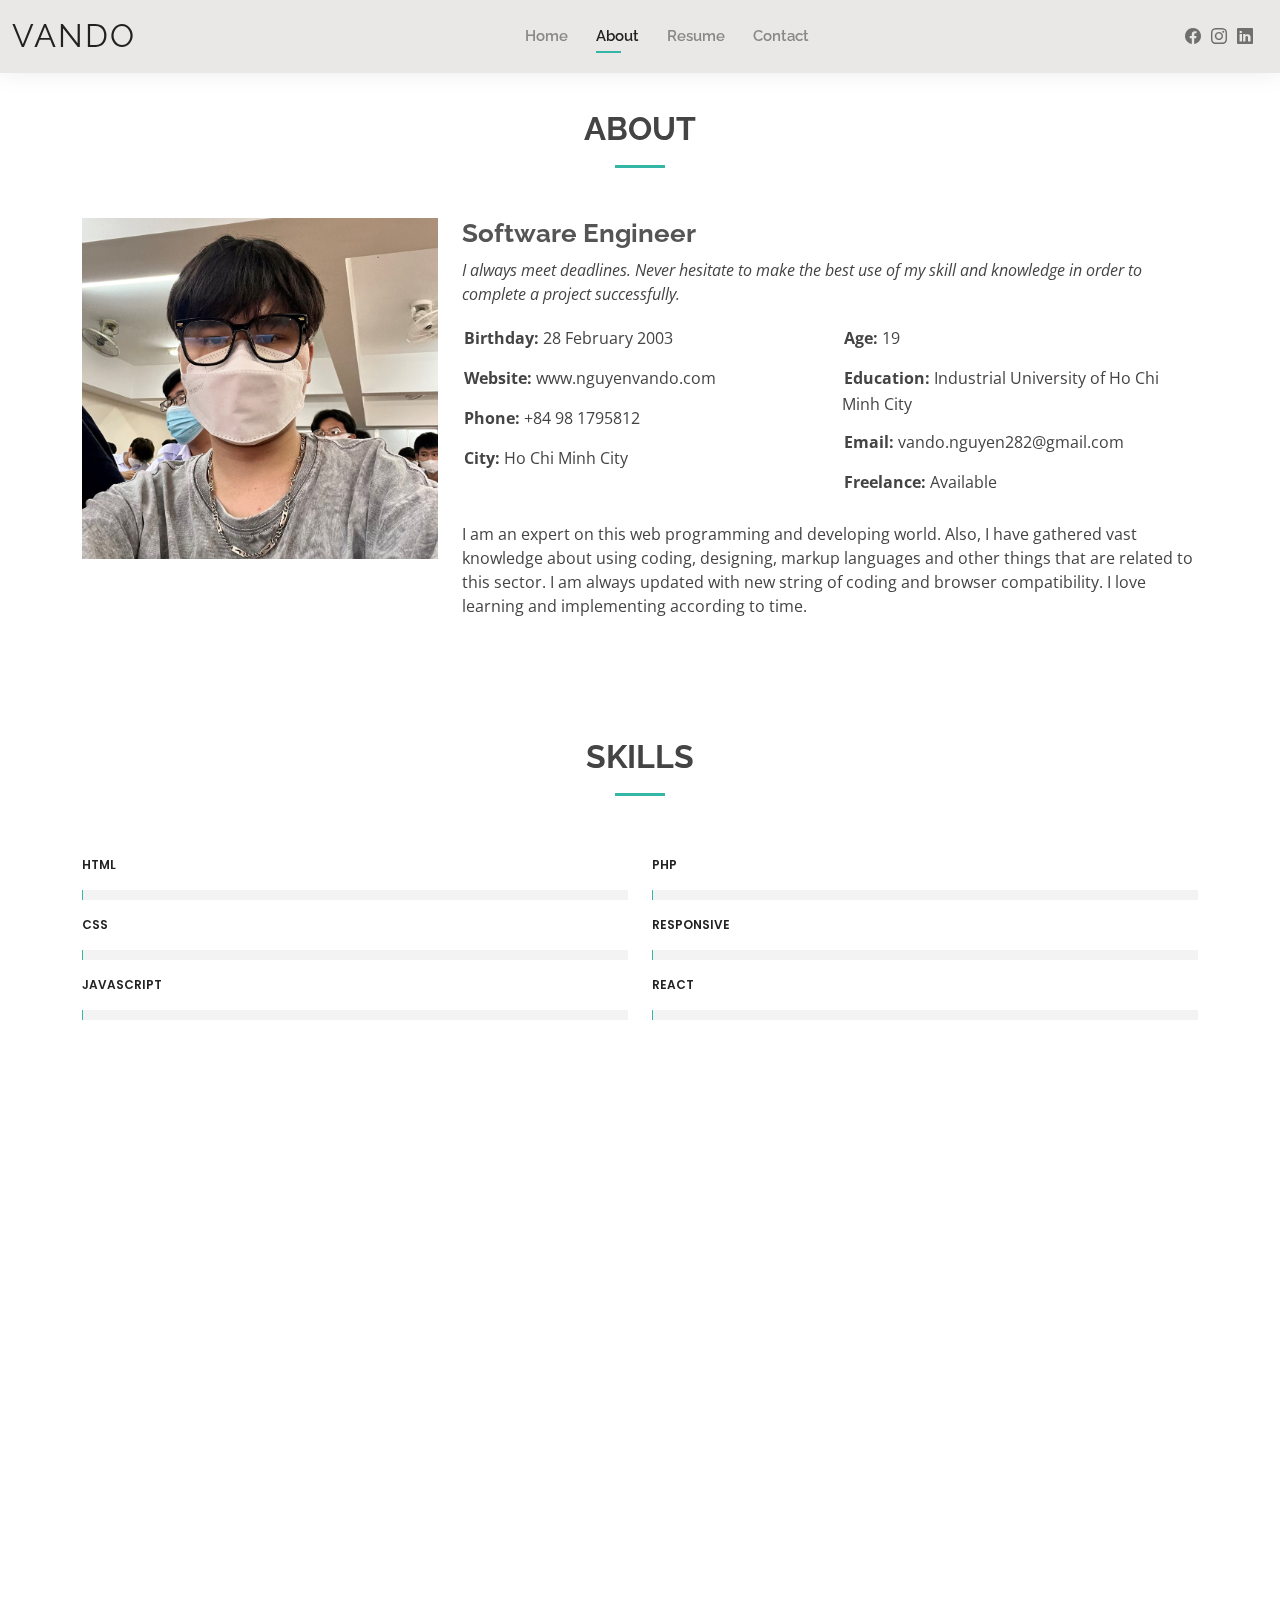
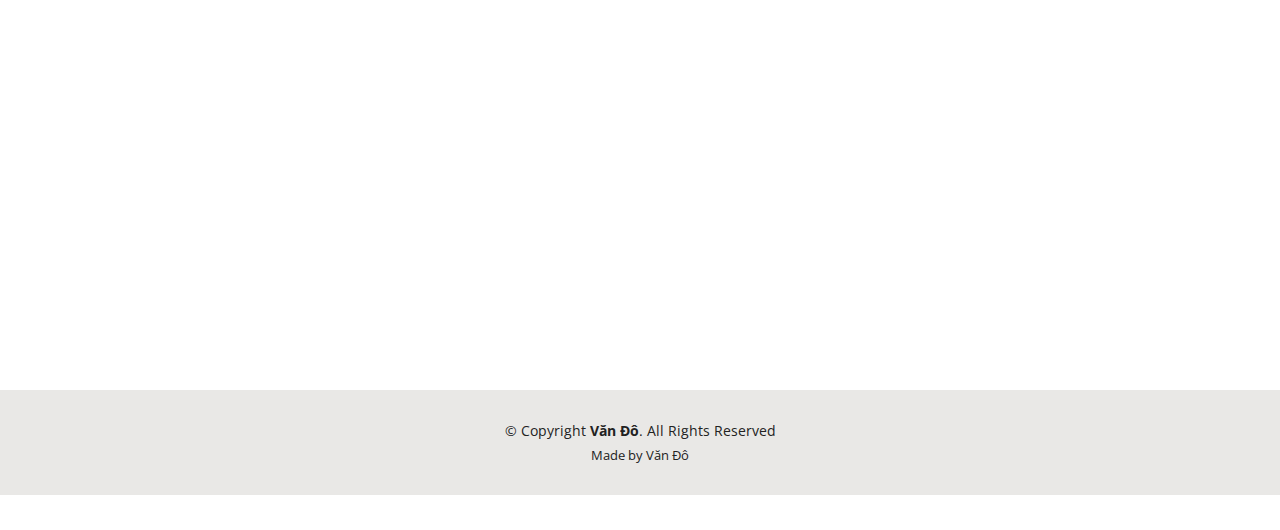
<file: about.html>
<!DOCTYPE html>
<html lang="en">

<head>
  <meta charset="utf-8">
  <meta content="width=device-width, initial-scale=1.0" name="viewport">

  <title>About Me - Văn Đô</title>
  <meta content="" name="description">
  <meta content="" name="keywords">

  <!-- Favicons -->
  <link href="assets/img/favicon.png" rel="icon">
  <link href="assets/img/apple-touch-icon.png" rel="apple-touch-icon">

  <!-- Google Fonts -->
  <link href="https://fonts.googleapis.com/css?family=Open+Sans:300,300i,400,400i,600,600i,700,700i|Raleway:300,300i,400,400i,500,500i,600,600i,700,700i|Poppins:300,300i,400,400i,500,500i,600,600i,700,700i" rel="stylesheet">

  <!-- Vendor CSS Files -->
  <link href="assets/vendor/aos/aos.css" rel="stylesheet">
  <link href="assets/vendor/bootstrap/css/bootstrap.min.css" rel="stylesheet">
  <link href="assets/vendor/bootstrap-icons/bootstrap-icons.css" rel="stylesheet">
  <link href="assets/vendor/boxicons/css/boxicons.min.css" rel="stylesheet">
  <link href="assets/vendor/glightbox/css/glightbox.min.css" rel="stylesheet">
  <link href="assets/vendor/swiper/swiper-bundle.min.css" rel="stylesheet">

  <!-- Template Main CSS File -->
  <link href="assets/css/style.css" rel="stylesheet">
  <link rel="stylesheet" href="https://cdnjs.cloudflare.com/ajax/libs/font-awesome/6.1.1/css/all.min.css" integrity="sha512-KfkfwYDsLkIlwQp6LFnl8zNdLGxu9YAA1QvwINks4PhcElQSvqcyVLLD9aMhXd13uQjoXtEKNosOWaZqXgel0g==" crossorigin="anonymous" referrerpolicy="no-referrer" />

</head>

<body>

  <!-- ======= Header ======= -->
  <header id="header" class="fixed-top">
    <div class="container-fluid d-flex justify-content-between align-items-center">

      <h1 class="logo me-auto me-lg-0"><a href="index.html">VANDO</a></h1>

      <nav id="navbar" class="navbar order-last order-lg-0">
        <ul>
          <li><a href="index.html">Home</a></li>
          <li><a class="active" href="about.html">About</a></li>
          <li><a href="resume.html">Resume</a></li>
          <li><a href="contact.html">Contact</a></li>
        </ul>
        <i class="bi bi-list mobile-nav-toggle"></i>
      </nav><!-- .navbar -->

      <div class="header-social-links">
        <a target="_blank" href="https://github.com/nguyenvando282" class="github"><i class="fa-brands fa-github"></i></a>
        <a target="_blank" href="https://www.facebook.com/VanDo.Nguyen282/" class="facebook"><i class="bi bi-facebook"></i></a>
        <a target="_blank" href="https://www.instagram.com/dopaaa_2802/" class="instagram"><i class="bi bi-instagram"></i></a>
        <a target="_blank" href="https://www.linkedin.com/in/do-nguyen-van-591567229/" class="linkedin"><i class="bi bi-linkedin"></i></i></a>
      </div>
      
    </div>

  </header><!-- End Header -->

  <main id="main">

    <!-- ======= About Section ======= -->
    <section id="about" class="about">
      <div class="container" data-aos="fade-up">

        <div class="section-title">
          <h2>About</h2>
        </div>

        <div class="row">
          <div class="col-lg-4">
            <img src="assets/img/about.jpg" class="img-fluid" alt="">
          </div>
          <div class="col-lg-8 pt-4 pt-lg-0 content">
            <h3>Software Engineer</h3>
            <p class="fst-italic">
              I always meet deadlines. Never hesitate to make the best use of my skill and knowledge in order to complete a project successfully.
            </p>
            <div class="row">
              <div class="col-lg-6">
                <ul>
                  <li><i class="bi bi-rounded-right"></i> <strong>Birthday:</strong> 28 February 2003</li>
                  <li><i class="bi bi-rounded-right"></i> <strong>Website:</strong> www.nguyenvando.com</li>
                  <li><i class="bi bi-rounded-right"></i> <strong>Phone:</strong> +84 98 1795812</li>
                  <li><i class="bi bi-rounded-right"></i> <strong>City:</strong> Ho Chi Minh City</li>
                </ul>
              </div>
              <div class="col-lg-6">
                <ul>
                  <li><i class="bi bi-rounded-right"></i> <strong>Age:</strong> 19</li>
                  <li><i class="bi bi-rounded-right"></i> <strong>Education:</strong> Industrial University of Ho Chi Minh City</li>
                  <li><i class="bi bi-rounded-right"></i> <strong>Email:</strong> vando.nguyen282@gmail.com</li>
                  <li><i class="bi bi-rounded-right"></i> <strong>Freelance:</strong> Available</li>
                </ul>
              </div>
            </div>
            <p>
              I am an expert on this web programming and developing world. Also, I have gathered vast knowledge about using coding, designing, markup languages and other things that are related to this sector. I am always updated with new string of coding and browser compatibility. I love learning and implementing according to time.
            </p>
          </div>
        </div>

      </div>
    </section><!-- End About Section -->

    <!-- ======= Skills Section ======= -->
    <section id="skills" class="skills">
      <div class="container" data-aos="fade-up">

        <div class="section-title">
          <h2>Skills</h2>
        </div>

        <div class="row skills-content">

          <div class="col-lg-6">

            <div class="progress">
              <span class="skill">HTML</span>
              <div class="progress-bar-wrap">
                <div class="progress-bar" role="progressbar" aria-valuenow="80" aria-valuemin="0" aria-valuemax="100"></div>
              </div>
            </div>

            <div class="progress">
              <span class="skill">CSS </span>
              <div class="progress-bar-wrap">
                <div class="progress-bar" role="progressbar" aria-valuenow="80" aria-valuemin="0" aria-valuemax="100"></div>
              </div>
            </div>

            <div class="progress">
              <span class="skill">JavaScript </span>
              <div class="progress-bar-wrap">
                <div class="progress-bar" role="progressbar" aria-valuenow="90" aria-valuemin="0" aria-valuemax="100"></div>
              </div>
            </div>

          </div>

          <div class="col-lg-6">

            <div class="progress">
              <span class="skill">PHP </span>
              <div class="progress-bar-wrap">
                <div class="progress-bar" role="progressbar" aria-valuenow="80" aria-valuemin="0" aria-valuemax="100"></div>
              </div>
            </div>

            <div class="progress">
              <span class="skill">Responsive </span>
              <div class="progress-bar-wrap">
                <div class="progress-bar" role="progressbar" aria-valuenow="75" aria-valuemin="0" aria-valuemax="100"></div>
              </div>
            </div>

            <div class="progress">
              <span class="skill">React </span>
              <div class="progress-bar-wrap">
                <div class="progress-bar" role="progressbar" aria-valuenow="90" aria-valuemin="0" aria-valuemax="100"></div>
              </div>
            </div>

          </div>

        </div>

      </div>
    </section><!-- End Skills Section -->

    <!-- ======= Facts Section ======= -->
    <section id="facts" class="facts">
      <div class="container" data-aos="fade-up">

        <div class="section-title">
          <h2>Facts</h2>
          <p>I have strong project management skills. It is a long established fact that a reader will be distracted.</p>
        </div>

        <div class="row counters">

          <div class="col-lg-3 col-6 text-center">
            <span data-purecounter-start="0" data-purecounter-end="232" data-purecounter-duration="1" class="purecounter"></span>
            <p>Clients</p>
          </div>

          <div class="col-lg-3 col-6 text-center">
            <span data-purecounter-start="0" data-purecounter-end="521" data-purecounter-duration="1" class="purecounter"></span>
            <p>Projects</p>
          </div>

          <div class="col-lg-3 col-6 text-center">
            <span data-purecounter-start="0" data-purecounter-end="1463" data-purecounter-duration="1" class="purecounter"></span>
            <p>Hours Of Support</p>
          </div>

          <div class="col-lg-3 col-6 text-center">
            <span data-purecounter-start="0" data-purecounter-end="15" data-purecounter-duration="1" class="purecounter"></span>
            <p>Hard Workers</p>
          </div>

        </div>

      </div>
    </section><!-- End Facts Section -->

    <!-- ======= Testimonials Section ======= -->
    <section id="testimonials" class="testimonials">
      <div class="container" data-aos="fade-up">

        <div class="section-title">
          <h2>Testimonials</h2>
        </div>

        <div class="testimonials-slider swiper" data-aos="fade-up" data-aos-delay="100">
          <div class="swiper-wrapper">

            <div class="swiper-slide">
              <div class="testimonial-item">
                <img src="assets/img/testimonials/testimonials-1.jpg" class="testimonial-img" alt="">
                <h3>Saul Goodman</h3>
                <h4>Ceo &amp; Founder</h4>
                <p>
                  <i class="bx bxs-quote-alt-left quote-icon-left"></i>
                  He is a great and hardworking guy. I am so proud of i have him as my asistant. He helped me so much. Also i am so proud of i have him as my asistant. He helped me so much.
                  <i class="bx bxs-quote-alt-right quote-icon-right"></i>
                </p>
              </div>
            </div><!-- End testimonial item -->

            <div class="swiper-slide">
              <div class="testimonial-item">
                <img src="assets/img/testimonials/testimonials-2.jpg" class="testimonial-img" alt="">
                <h3>Sara Wilsson</h3>
                <h4>Designer</h4>
                <p>
                  <i class="bx bxs-quote-alt-left quote-icon-left"></i>
                    He is ok. I don’t really know him. He looks nice.
                  <i class="bx bxs-quote-alt-right quote-icon-right"></i>
                </p>
              </div>
            </div><!-- End testimonial item -->

            <div class="swiper-slide">
              <div class="testimonial-item">
                <img src="assets/img/testimonials/testimonials-3.jpg" class="testimonial-img" alt="">
                <h3>Jena Karlis</h3>
                <h4>Store Owner</h4>
                <p>
                  <i class="bx bxs-quote-alt-left quote-icon-left"></i>
                  He was a great co-worker and a friend. I would’t be where i am without his support.
                  <i class="bx bxs-quote-alt-right quote-icon-right"></i>
                </p>
              </div>
            </div><!-- End testimonial item -->

            <div class="swiper-slide">
              <div class="testimonial-item">
                <img src="assets/img/testimonials/testimonials-4.jpg" class="testimonial-img" alt="">
                <h3>Matt Brandon</h3>
                <h4>Freelancer</h4>
                <p>
                  <i class="bx bxs-quote-alt-left quote-icon-left"></i>
                  Do has done a great job. I am very pleased with the changes made. He is truly excellent in his field! I really appreciate his fast response for every request or query. I have recommended Do to my friends.
                  <i class="bx bxs-quote-alt-right quote-icon-right"></i>
                </p>
              </div>
            </div><!-- End testimonial item -->

            <div class="swiper-slide">
              <div class="testimonial-item">
                <img src="assets/img/testimonials/testimonials-5.jpg" class="testimonial-img" alt="">
                <h3>John Larson</h3>
                <h4>Entrepreneur</h4>
                <p>
                  <i class="bx bxs-quote-alt-left quote-icon-left"></i>
                  Do provides his services in a professional manner, ensuring greatcommunication throughout the process. I have no hesitation in recommending his
                  <i class="bx bxs-quote-alt-right quote-icon-right"></i>
                </p>
              </div>
            </div><!-- End testimonial item -->

          </div>
          <div class="swiper-pagination"></div>
        </div>

      </div>
    </section><!-- End Testimonials Section -->

  </main><!-- End #main -->

  <!-- ======= Footer ======= -->
  <footer id="footer">
    <div class="container">
      <div class="copyright">
        &copy; Copyright <strong><span>Văn Đô</span></strong>. All Rights Reserved
      </div>
      <div class="credits">
        Made by <i class="fa-solid fa-heart pw-icon-heart"></i> Văn Đô</a>
      </div>
    </div>
  </footer><!-- End  Footer -->

  <div id="preloader"></div>
  <a href="#" class="back-to-top d-flex align-items-center justify-content-center"><i class="bi bi-arrow-up-short"></i></a>

  <!-- Vendor JS Files -->
  <script src="assets/vendor/purecounter/purecounter.js"></script>
  <script src="assets/vendor/aos/aos.js"></script>
  <script src="assets/vendor/bootstrap/js/bootstrap.bundle.min.js"></script>
  <script src="assets/vendor/glightbox/js/glightbox.min.js"></script>
  <script src="assets/vendor/isotope-layout/isotope.pkgd.min.js"></script>
  <script src="assets/vendor/swiper/swiper-bundle.min.js"></script>
  <script src="assets/vendor/waypoints/noframework.waypoints.js"></script>
  <script src="assets/vendor/php-email-form/validate.js"></script>

  <!-- Template Main JS File -->
  <script src="assets/js/main.js"></script>

</body>

</html>
</file>
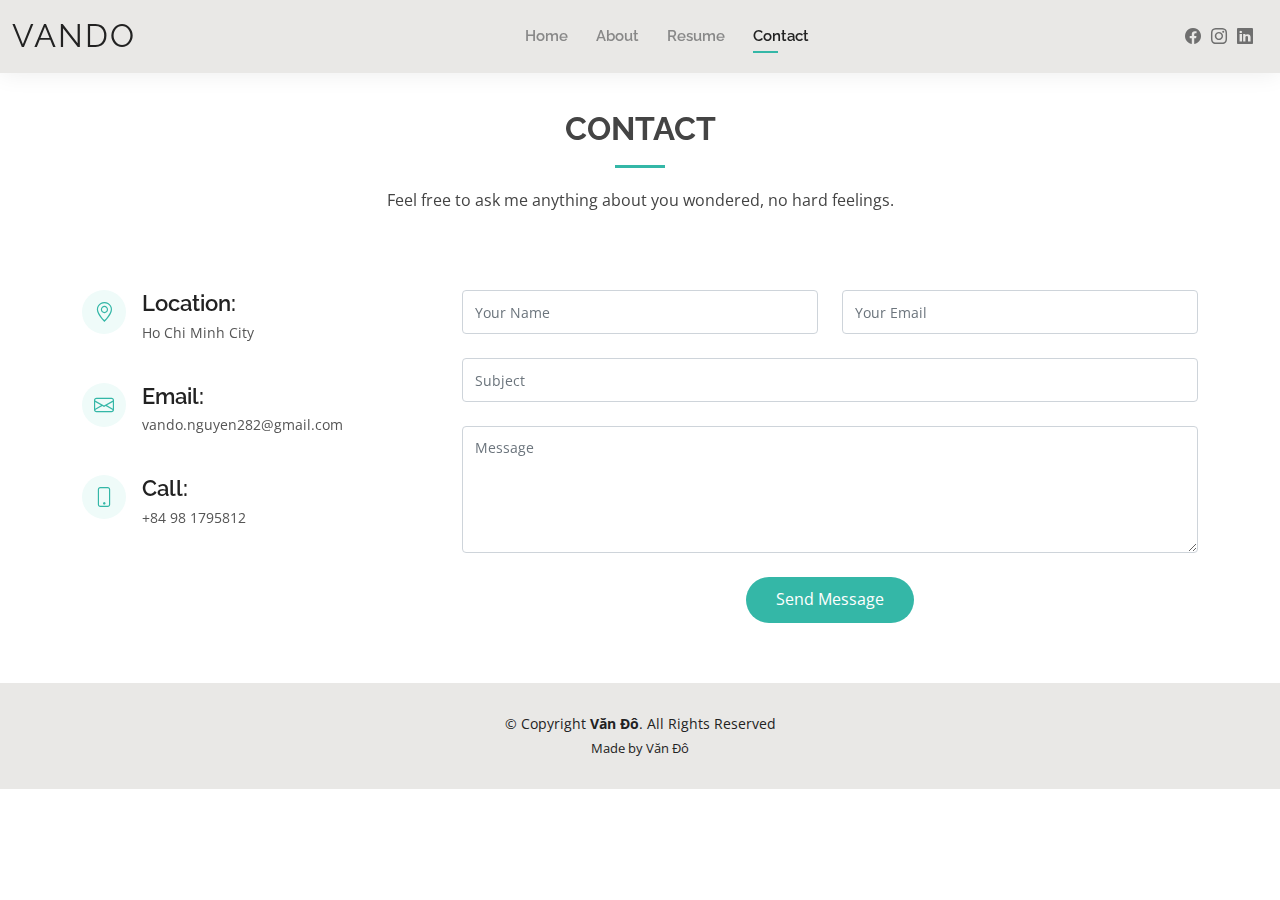
<file: contact.html>
<!DOCTYPE html>
<html lang="en">

<head>
  <meta charset="utf-8">
  <meta content="width=device-width, initial-scale=1.0" name="viewport">

  <title>Contact With Me - Văn Đô</title>
  <meta content="" name="description">
  <meta content="" name="keywords">

  <!-- Favicons -->
  <link href="assets/img/favicon.png" rel="icon">
  <link href="assets/img/apple-touch-icon.png" rel="apple-touch-icon">

  <!-- Google Fonts -->
  <link href="https://fonts.googleapis.com/css?family=Open+Sans:300,300i,400,400i,600,600i,700,700i|Raleway:300,300i,400,400i,500,500i,600,600i,700,700i|Poppins:300,300i,400,400i,500,500i,600,600i,700,700i" rel="stylesheet">

  <!-- Vendor CSS Files -->
  <link href="assets/vendor/aos/aos.css" rel="stylesheet">
  <link href="assets/vendor/bootstrap/css/bootstrap.min.css" rel="stylesheet">
  <link href="assets/vendor/bootstrap-icons/bootstrap-icons.css" rel="stylesheet">
  <link href="assets/vendor/boxicons/css/boxicons.min.css" rel="stylesheet">
  <link href="assets/vendor/glightbox/css/glightbox.min.css" rel="stylesheet">
  <link href="assets/vendor/swiper/swiper-bundle.min.css" rel="stylesheet">

  <!-- Template Main CSS File -->
  <link href="assets/css/style.css" rel="stylesheet">
  <link rel="stylesheet" href="https://cdnjs.cloudflare.com/ajax/libs/font-awesome/6.1.1/css/all.min.css" integrity="sha512-KfkfwYDsLkIlwQp6LFnl8zNdLGxu9YAA1QvwINks4PhcElQSvqcyVLLD9aMhXd13uQjoXtEKNosOWaZqXgel0g==" crossorigin="anonymous" referrerpolicy="no-referrer" />

</head>

<body>

  <!-- ======= Header ======= -->
  <header id="header" class="fixed-top">
    <div class="container-fluid d-flex justify-content-between align-items-center">

      <h1 class="logo me-auto me-lg-0"><a href="index.html">VANDO</a></h1>

      <nav id="navbar" class="navbar order-last order-lg-0">
        <ul>
          <li><a href="index.html">Home</a></li>
          <li><a href="about.html">About</a></li>
          <li><a href="resume.html">Resume</a></li>
          <li><a class="active" href="contact.html">Contact</a></li>
        </ul>
        <i class="bi bi-list mobile-nav-toggle"></i>
      </nav><!-- .navbar -->

      <div class="header-social-links">
        <a target="_blank" href="https://github.com/nguyenvando282" class="github"><i class="fa-brands fa-github"></i></a>
        <a target="_blank" href="https://www.facebook.com/VanDo.Nguyen282/" class="facebook"><i class="bi bi-facebook"></i></a>
        <a target="_blank" href="https://www.instagram.com/dopaaa_2802/" class="instagram"><i class="bi bi-instagram"></i></a>
        <a target="_blank" href="https://www.linkedin.com/in/do-nguyen-van-591567229/" class="linkedin"><i class="bi bi-linkedin"></i></i></a>
      </div>

    </div>

  </header><!-- End Header -->

  <main id="main">

    <!-- ======= Contact Section ======= -->
    <section id="contact" class="contact">
      <div class="container" data-aos="fade-up">

        <div class="section-title">
          <h2>Contact</h2>
          <p>Feel free to ask me anything about you wondered, no hard feelings.</p>
        </div>

        <div class="row mt-5">

          <div class="col-lg-4">
            <div class="info">
              <div class="address">
                <i class="bi bi-geo-alt"></i>
                <h4>Location:</h4>
                <p>Ho Chi Minh City</p>
              </div>

              <div class="email">
                <i class="bi bi-envelope"></i>
                <h4>Email:</h4>
                <p>vando.nguyen282@gmail.com</p>
              </div>

              <div class="phone">
                <i class="bi bi-phone"></i>
                <h4>Call:</h4>
                <p>+84 98 1795812</p>
              </div>

            </div>

          </div>

          <div class="col-lg-8 mt-5 mt-lg-0">

            <form action="forms/contact.php" method="post" role="form" class="php-email-form">
              <div class="row">
                <div class="col-md-6 form-group">
                  <input type="text" name="name" class="form-control" id="name" placeholder="Your Name" required>
                </div>
                <div class="col-md-6 form-group mt-3 mt-md-0">
                  <input type="email" class="form-control" name="email" id="email" placeholder="Your Email" required>
                </div>
              </div>
              <div class="form-group mt-3">
                <input type="text" class="form-control" name="subject" id="subject" placeholder="Subject" required>
              </div>
              <div class="form-group mt-3">
                <textarea class="form-control" name="message" rows="5" placeholder="Message" required></textarea>
              </div>
              <div class="my-3">
                <div class="loading">Loading</div>
                <div class="error-message"></div>
                <div class="sent-message">Your message has been sent. Thank you!</div>
              </div>
              <div class="text-center"><button type="submit">Send Message</button></div>
            </form>

          </div>

        </div>

      </div>
    </section><!-- End Contact Section -->

  </main><!-- End #main -->

  <!-- ======= Footer ======= -->
  <footer id="footer">
    <div class="container">
      <div class="copyright">
        &copy; Copyright <strong><span>Văn Đô</span></strong>. All Rights Reserved
      </div>
      <div class="credits">
        Made by <i class="fa-solid fa-heart pw-icon-heart"></i> Văn Đô</a>
      </div>
    </div>
  </footer><!-- End  Footer -->

  <div id="preloader"></div>
  <a href="#" class="back-to-top d-flex align-items-center justify-content-center"><i class="bi bi-arrow-up-short"></i></a>

  <!-- Vendor JS Files -->
  <script src="assets/vendor/purecounter/purecounter.js"></script>
  <script src="assets/vendor/aos/aos.js"></script>
  <script src="assets/vendor/bootstrap/js/bootstrap.bundle.min.js"></script>
  <script src="assets/vendor/glightbox/js/glightbox.min.js"></script>
  <script src="assets/vendor/isotope-layout/isotope.pkgd.min.js"></script>
  <script src="assets/vendor/swiper/swiper-bundle.min.js"></script>
  <script src="assets/vendor/waypoints/noframework.waypoints.js"></script>
  <script src="assets/vendor/php-email-form/validate.js"></script>

  <!-- Template Main JS File -->
  <script src="assets/js/main.js"></script>

</body>

</html>
</file>
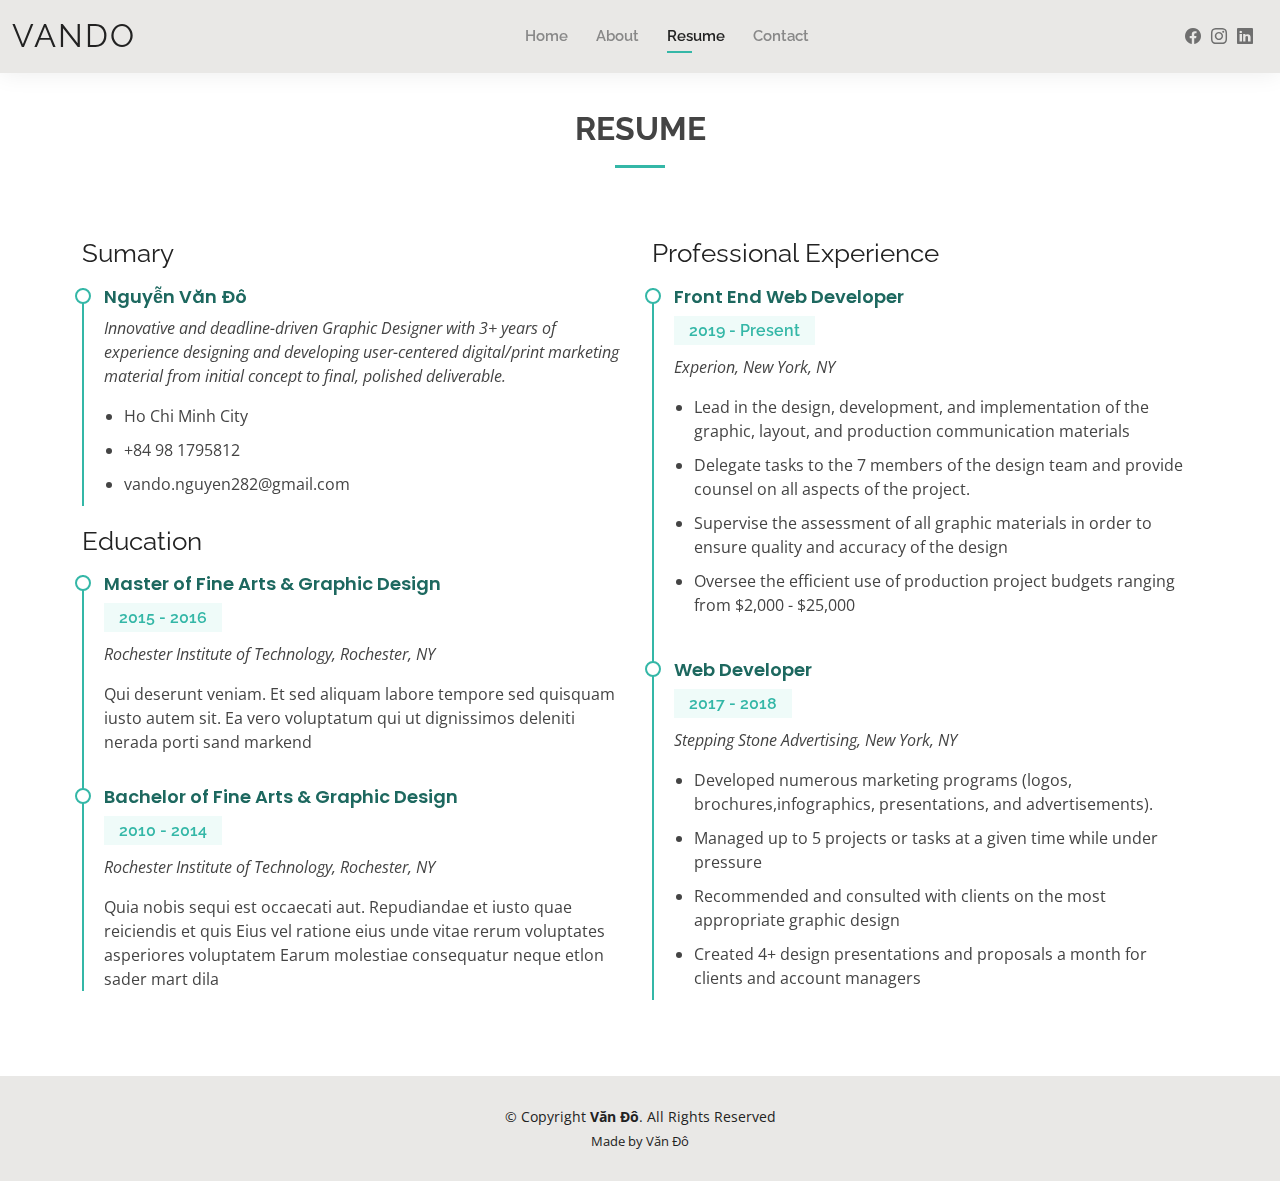
<file: resume.html>
<!DOCTYPE html>
<html lang="en">

<head>
  <meta charset="utf-8">
  <meta content="width=device-width, initial-scale=1.0" name="viewport">

  <title>Resume - Văn Đô</title>
  <meta content="" name="description">
  <meta content="" name="keywords">

  <!-- Favicons -->
  <link href="assets/img/favicon.png" rel="icon">
  <link href="assets/img/apple-touch-icon.png" rel="apple-touch-icon">

  <!-- Google Fonts -->
  <link href="https://fonts.googleapis.com/css?family=Open+Sans:300,300i,400,400i,600,600i,700,700i|Raleway:300,300i,400,400i,500,500i,600,600i,700,700i|Poppins:300,300i,400,400i,500,500i,600,600i,700,700i" rel="stylesheet">

  <!-- Vendor CSS Files -->
  <link href="assets/vendor/aos/aos.css" rel="stylesheet">
  <link href="assets/vendor/bootstrap/css/bootstrap.min.css" rel="stylesheet">
  <link href="assets/vendor/bootstrap-icons/bootstrap-icons.css" rel="stylesheet">
  <link href="assets/vendor/boxicons/css/boxicons.min.css" rel="stylesheet">
  <link href="assets/vendor/glightbox/css/glightbox.min.css" rel="stylesheet">
  <link href="assets/vendor/swiper/swiper-bundle.min.css" rel="stylesheet">

  <!-- Template Main CSS File -->
  <link href="assets/css/style.css" rel="stylesheet">
  <link rel="stylesheet" href="https://cdnjs.cloudflare.com/ajax/libs/font-awesome/6.1.1/css/all.min.css" integrity="sha512-KfkfwYDsLkIlwQp6LFnl8zNdLGxu9YAA1QvwINks4PhcElQSvqcyVLLD9aMhXd13uQjoXtEKNosOWaZqXgel0g==" crossorigin="anonymous" referrerpolicy="no-referrer" />

</head>

<body>

  <!-- ======= Header ======= -->
  <header id="header" class="fixed-top">
    <div class="container-fluid d-flex justify-content-between align-items-center">

      <h1 class="logo me-auto me-lg-0"><a href="index.html">VANDO</a></h1>

      <nav id="navbar" class="navbar order-last order-lg-0">
        <ul>
          <li><a href="index.html">Home</a></li>
          <li><a href="about.html">About</a></li>
          <li><a class="active" href="resume.html">Resume</a></li>
          <li><a href="contact.html">Contact</a></li>
        </ul>
        <i class="bi bi-list mobile-nav-toggle"></i>
      </nav><!-- .navbar -->

      <div class="header-social-links">
        <a target="_blank" href="https://github.com/nguyenvando282" class="github"><i class="fa-brands fa-github"></i></a>
        <a target="_blank" href="https://www.facebook.com/VanDo.Nguyen282/" class="facebook"><i class="bi bi-facebook"></i></a>
        <a target="_blank" href="https://www.instagram.com/dopaaa_2802/" class="instagram"><i class="bi bi-instagram"></i></a>
        <a target="_blank" href="https://www.linkedin.com/in/do-nguyen-van-591567229/" class="linkedin"><i class="bi bi-linkedin"></i></i></a>
      </div>

    </div>

  </header><!-- End Header -->

  <main id="main">

    <!-- ======= Resume Section ======= -->
    <section id="resume" class="resume">
      <div class="container" data-aos="fade-up">

        <div class="section-title">
          <h2>Resume</h2>
        </div>

        <div class="row">
          <div class="col-lg-6">
            <h3 class="resume-title">Sumary</h3>
            <div class="resume-item pb-0">
              <h4>Nguyễn Văn Đô</h4>
              <p><em>Innovative and deadline-driven Graphic Designer with 3+ years of experience designing and developing user-centered digital/print marketing material from initial concept to final, polished deliverable.</em></p>
              <p>
              <ul>
                <li>Ho Chi Minh City</li>
                <li>+84 98 1795812</li>
                <li>vando.nguyen282@gmail.com</li>
              </ul>
              </p>
            </div>

            <h3 class="resume-title">Education</h3>
            <div class="resume-item">
              <h4>Master of Fine Arts &amp; Graphic Design</h4>
              <h5>2015 - 2016</h5>
              <p><em>Rochester Institute of Technology, Rochester, NY</em></p>
              <p>Qui deserunt veniam. Et sed aliquam labore tempore sed quisquam iusto autem sit. Ea vero voluptatum qui ut dignissimos deleniti nerada porti sand markend</p>
            </div>
            <div class="resume-item">
              <h4>Bachelor of Fine Arts &amp; Graphic Design</h4>
              <h5>2010 - 2014</h5>
              <p><em>Rochester Institute of Technology, Rochester, NY</em></p>
              <p>Quia nobis sequi est occaecati aut. Repudiandae et iusto quae reiciendis et quis Eius vel ratione eius unde vitae rerum voluptates asperiores voluptatem Earum molestiae consequatur neque etlon sader mart dila</p>
            </div>
          </div>
          <div class="col-lg-6">
            <h3 class="resume-title">Professional Experience</h3>
            <div class="resume-item">
              <h4>Front End Web Developer</h4>
              <h5>2019 - Present</h5>
              <p><em>Experion, New York, NY </em></p>
              <p>
              <ul>
                <li>Lead in the design, development, and implementation of the graphic, layout, and production communication materials</li>
                <li>Delegate tasks to the 7 members of the design team and provide counsel on all aspects of the project. </li>
                <li>Supervise the assessment of all graphic materials in order to ensure quality and accuracy of the design</li>
                <li>Oversee the efficient use of production project budgets ranging from $2,000 - $25,000</li>
              </ul>
              </p>
            </div>
            <div class="resume-item">
              <h4>Web Developer</h4>
              <h5>2017 - 2018</h5>
              <p><em>Stepping Stone Advertising, New York, NY</em></p>
              <p>
              <ul>
                <li>Developed numerous marketing programs (logos, brochures,infographics, presentations, and advertisements).</li>
                <li>Managed up to 5 projects or tasks at a given time while under pressure</li>
                <li>Recommended and consulted with clients on the most appropriate graphic design</li>
                <li>Created 4+ design presentations and proposals a month for clients and account managers</li>
              </ul>
              </p>
            </div>
          </div>
        </div>

      </div>
    </section><!-- End Resume Section -->

  </main><!-- End #main -->

  <!-- ======= Footer ======= -->
  <footer id="footer">
    <div class="container">
      <div class="copyright">
        &copy; Copyright <strong><span>Văn Đô</span></strong>. All Rights Reserved
      </div>
      <div class="credits">
        Made by <i class="fa-solid fa-heart pw-icon-heart"></i> Văn Đô</a>
      </div>
    </div>
  </footer><!-- End  Footer -->

  <div id="preloader"></div>
  <a href="#" class="back-to-top d-flex align-items-center justify-content-center"><i class="bi bi-arrow-up-short"></i></a>

  <!-- Vendor JS Files -->
  <script src="assets/vendor/purecounter/purecounter.js"></script>
  <script src="assets/vendor/aos/aos.js"></script>
  <script src="assets/vendor/bootstrap/js/bootstrap.bundle.min.js"></script>
  <script src="assets/vendor/glightbox/js/glightbox.min.js"></script>
  <script src="assets/vendor/isotope-layout/isotope.pkgd.min.js"></script>
  <script src="assets/vendor/swiper/swiper-bundle.min.js"></script>
  <script src="assets/vendor/waypoints/noframework.waypoints.js"></script>
  <script src="assets/vendor/php-email-form/validate.js"></script>

  <!-- Template Main JS File -->
  <script src="assets/js/main.js"></script>

</body>

</html>
</file>
<file: assets/css/style.css>
body {
  font-family: "Open Sans", sans-serif;
  color: #444444;
}

a {
  color: #34b7a7;
  text-decoration: none;
}

a:hover {
  color: #51cdbe;
  text-decoration: none;
}

h1, h2, h3, h4, h5, h6 {
  font-family: "Raleway", sans-serif;
}

#main {
  margin-top: 50px;
}
@media (max-width: 992px) {
  #main {
    margin-top: 30px;
  }
}

/*--------------------------------------------------------------
# Preloader
--------------------------------------------------------------*/
#preloader {
  position: fixed;
  top: 0;
  left: 0;
  right: 0;
  bottom: 0;
  z-index: 9999;
  overflow: hidden;
  background: #fff;
}

#preloader:before {
  content: "";
  position: fixed;
  top: calc(50% - 30px);
  left: calc(50% - 30px);
  border: 6px solid #34b7a7;
  border-top-color: #dcf5f2;
  border-radius: 50%;
  width: 60px;
  height: 60px;
  -webkit-animation: animate-preloader 1s linear infinite;
  animation: animate-preloader 1s linear infinite;
}

@-webkit-keyframes animate-preloader {
  0% {
    transform: rotate(0deg);
  }
  100% {
    transform: rotate(360deg);
  }
}

@keyframes animate-preloader {
  0% {
    transform: rotate(0deg);
  }
  100% {
    transform: rotate(360deg);
  }
}
/*--------------------------------------------------------------
# Back to top button
--------------------------------------------------------------*/
.back-to-top {
  position: fixed;
  visibility: hidden;
  opacity: 0;
  right: 15px;
  bottom: 15px;
  z-index: 996;
  background: #34b7a7;
  width: 40px;
  height: 40px;
  border-radius: 50px;
  transition: all 0.4s;
}
.back-to-top i {
  font-size: 24px;
  color: #fff;
  line-height: 0;
}
.back-to-top:hover {
  background: #49cbbb;
  color: #fff;
}
.back-to-top.active {
  visibility: visible;
  opacity: 1;
}

/*--------------------------------------------------------------
# Header
--------------------------------------------------------------*/
#header {
  background: #e9e8e6;
  box-shadow: 0px 0px 25px 0 rgba(0, 0, 0, 0.08);
  z-index: 997;
  padding: 15px 0;
}
#header .logo {
  font-size: 32px;
  margin: 0;
  padding: 0;
  line-height: 1;
  font-weight: 400;
  letter-spacing: 2px;
  text-transform: uppercase;
}
#header .logo a {
  color: #222222;
}
#header .logo img {
  max-height: 40px;
}
@media (max-width: 992px) {
  #header .logo {
    font-size: 28px;
  }
}

/*--------------------------------------------------------------
# Header Social Links
--------------------------------------------------------------*/
.header-social-links {
  padding-right: 15px;
}
.header-social-links a {
  color: #6f6f6f;
  padding-left: 6px;
  display: inline-block;
  line-height: 0px;
  transition: 0.3s;
  font-size: 16px;
}
.header-social-links a:hover {
  color: #34b7a7;
}

/*--------------------------------------------------------------
# Navigation Menu
--------------------------------------------------------------*/
/**
* Desktop Navigation 
*/
.navbar {
  padding: 0;
}
.navbar ul {
  margin: 0;
  padding: 0;
  display: flex;
  list-style: none;
  align-items: center;
}
.navbar li {
  position: relative;
  padding: 10px 0 10px 28px;
}
.navbar a, .navbar a:focus {
  display: flex;
  align-items: center;
  justify-content: space-between;
  font-family: "Raleway", sans-serif;
  font-size: 15px;
  font-weight: 600;
  color: #888888;
  white-space: nowrap;
  transition: 0.3s;
  position: relative;
}
.navbar a i, .navbar a:focus i {
  font-size: 12px;
  line-height: 0;
  margin-left: 5px;
}
.navbar > ul > li > a:before {
  content: "";
  position: absolute;
  width: 0;
  height: 2px;
  bottom: -5px;
  left: 0;
  background-color: #34b7a7;
  visibility: hidden;
  width: 0px;
  transition: all 0.3s ease-in-out 0s;
}
.navbar a:hover:before, .navbar li:hover > a:before, .navbar .active:before {
  visibility: visible;
  width: 25px;
}
.navbar a:hover, .navbar .active, .navbar .active:focus, .navbar li:hover > a {
  color: #222222;
}
.navbar .dropdown ul {
  display: block;
  position: absolute;
  left: 14px;
  top: calc(100% + 30px);
  margin: 0;
  padding: 10px 0;
  z-index: 99;
  opacity: 0;
  visibility: hidden;
  background: #fff;
  box-shadow: 0px 0px 30px rgba(127, 137, 161, 0.25);
  transition: 0.3s;
  border-radius: 4px;
}
.navbar .dropdown ul li {
  min-width: 200px;
  padding: 0;
}
.navbar .dropdown ul a {
  padding: 10px 20px;
  font-size: 15px;
  text-transform: none;
  font-weight: 600;
}
.navbar .dropdown ul a i {
  font-size: 12px;
}
.navbar .dropdown ul a:hover, .navbar .dropdown ul .active:hover, .navbar .dropdown ul li:hover > a {
  color: #34b7a7;
}
.navbar .dropdown:hover > ul {
  opacity: 1;
  top: 100%;
  visibility: visible;
}
.navbar .dropdown .dropdown ul {
  top: 0;
  left: calc(100% - 30px);
  visibility: hidden;
}
.navbar .dropdown .dropdown:hover > ul {
  opacity: 1;
  top: 0;
  left: 100%;
  visibility: visible;
}
@media (max-width: 1366px) {
  .navbar .dropdown .dropdown ul {
    left: -90%;
  }
  .navbar .dropdown .dropdown:hover > ul {
    left: -100%;
  }
}

/**
* Mobile Navigation 
*/
.mobile-nav-toggle {
  color: #222222;
  font-size: 28px;
  cursor: pointer;
  display: none;
  line-height: 0;
  transition: 0.5s;
}
.mobile-nav-toggle.bi-x {
  color: #fff;
}

@media (max-width: 991px) {
  .mobile-nav-toggle {
    display: block;
  }

  .navbar ul {
    display: none;
  }
}
.navbar-mobile {
  position: fixed;
  overflow: hidden;
  top: 0;
  right: 0;
  left: 0;
  bottom: 0;
  background: rgba(9, 9, 9, 0.9);
  transition: 0.3s;
  z-index: 999;
}
.navbar-mobile .mobile-nav-toggle {
  position: absolute;
  top: 15px;
  right: 15px;
}
.navbar-mobile ul {
  display: block;
  position: absolute;
  top: 55px;
  right: 15px;
  bottom: 15px;
  left: 15px;
  padding: 10px 0;
  border-radius: 10px;
  background-color: #fff;
  overflow-y: auto;
  transition: 0.3s;
}
.navbar-mobile a, .navbar-mobile a:focus {
  font-size: 15px;
  padding-right: 15px;
  color: #222222;
}
.navbar-mobile a:hover, .navbar-mobile .active, .navbar-mobile li:hover > a {
  color: #34b7a7;
}
.navbar-mobile .getstarted, .navbar-mobile .getstarted:focus {
  margin: 15px;
}
.navbar-mobile .dropdown ul {
  position: static;
  display: none;
  margin: 10px 20px;
  padding: 10px 0;
  z-index: 99;
  opacity: 1;
  visibility: visible;
  background: #fff;
  box-shadow: 0px 0px 30px rgba(127, 137, 161, 0.25);
}
.navbar-mobile .dropdown ul li {
  min-width: 200px;
}
.navbar-mobile .dropdown ul a {
  padding: 10px 20px;
}
.navbar-mobile .dropdown ul a i {
  font-size: 12px;
}
.navbar-mobile .dropdown ul a:hover, .navbar-mobile .dropdown ul .active:hover, .navbar-mobile .dropdown ul li:hover > a {
  color: #34b7a7;
}
.navbar-mobile .dropdown > .dropdown-active {
  display: block;
}

/*--------------------------------------------------------------
# Hero Section
--------------------------------------------------------------*/
#hero {
  width: 100%;
  height: 100vh;
  background: url("../img/hero-bg.jpg") top right;
  background-size: cover;
}
#hero .container {
  padding-top: 70px;
  position: relative;
}
@media (max-width: 992px) {
  #hero .container {
    padding-top: 58px;
  }
}
#hero h1 {
  margin: 0;
  font-size: 48px;
  font-weight: 700;
  line-height: 56px;
  color: #222222;
}
#hero h2 {
  color: #6f6f6f;
  margin: 10px 0 0 0;
  font-size: 22px;
}
#hero .btn-about {
  font-family: "Raleway", sans-serif;
  text-transform: uppercase;
  font-weight: 600;
  font-size: 12px;
  letter-spacing: 1px;
  display: inline-block;
  padding: 12px 40px;
  border-radius: 50px;
  transition: 0.5s;
  margin-top: 30px;
  color: #fff;
  background: #34b7a7;
}
#hero .btn-about:hover {
  background: #3dc8b7;
}
@media (min-width: 1024px) {
  #hero {
    background-attachment: fixed;
  }
}
@media (max-width: 992px) {
  #hero:before {
    content: "";
    background: rgba(255, 255, 255, 0.8);
    position: absolute;
    bottom: 0;
    top: 0;
    left: 0;
    right: 0;
  }
  #hero h1 {
    font-size: 28px;
    line-height: 36px;
  }
  #hero h2 {
    font-size: 18px;
    line-height: 24px;
  }
}

/*--------------------------------------------------------------
# Sections General
--------------------------------------------------------------*/
section {
  padding: 60px 0;
}

.section-bg {
  background-color: #e7f8f6;
}

.section-title {
  text-align: center;
  padding-bottom: 30px;
}
.section-title h2 {
  font-size: 32px;
  font-weight: bold;
  text-transform: uppercase;
  margin-bottom: 20px;
  padding-bottom: 20px;
  position: relative;
}
.section-title h2::after {
  content: "";
  position: absolute;
  display: block;
  width: 50px;
  height: 3px;
  background: #34b7a7;
  bottom: 0;
  left: calc(50% - 25px);
}
.section-title p {
  margin-bottom: 0;
}

/*--------------------------------------------------------------
# Cta
--------------------------------------------------------------*/
.cta {
  background: linear-gradient(rgba(0, 0, 0, 0.6), rgba(0, 0, 0, 0.6)), url("../img/bg-1.jpg") fixed center center;
  background-size: cover;
  padding: 80px 0;
}
.cta h3 {
  color: #fff;
  font-size: 28px;
  font-weight: 700;
}
.cta p {
  color: #fff;
}
.cta .cta-btn {
  font-family: "Raleway", sans-serif;
  text-transform: uppercase;
  font-weight: 500;
  font-size: 16px;
  letter-spacing: 1px;
  display: inline-block;
  padding: 8px 20px;
  border-radius: 2px;
  transition: 0.5s;
  margin: 10px;
  border: 2px solid #fff;
  color: #fff;
}
.cta .cta-btn:hover {
  background: #34b7a7;
  border: 2px solid #34b7a7;
}
@media (max-width: 1024px) {
  .cta {
    background-attachment: scroll;
  }
}
@media (min-width: 769px) {
  .cta .cta-btn-container {
    display: flex;
    align-items: center;
    justify-content: flex-end;
  }
}

/*--------------------------------------------------------------
# About
--------------------------------------------------------------*/
.about .content h3 {
  font-weight: 700;
  font-size: 26px;
  color: #555555;
}
.about .content ul {
  list-style: none;
  padding: 0;
}
.about .content ul li {
  padding-bottom: 10px;
}
.about .content ul i {
  font-size: 20px;
  padding-right: 2px;
  color: #34b7a7;
}
.about .content p:last-child {
  margin-bottom: 0;
}

/*--------------------------------------------------------------
# Skills
--------------------------------------------------------------*/
.skills .progress {
  height: 60px;
  display: block;
  background: none;
  border-radius: 0;
}
.skills .progress .skill {
  padding: 10px 0;
  margin: 0 0 6px 0;
  text-transform: uppercase;
  display: block;
  font-weight: 600;
  font-family: "Poppins", sans-serif;
  color: #222222;
}
.skills .progress .skill .val {
  float: right;
  font-style: normal;
}
.skills .progress-bar-wrap {
  background: #f3f3f3;
}
.skills .progress-bar {
  width: 1px;
  height: 10px;
  transition: 0.9s;
  background-color: #34b7a7;
}

/*--------------------------------------------------------------
# Facts
--------------------------------------------------------------*/
.facts .counters span {
  font-size: 48px;
  display: block;
  color: #34b7a7;
}
.facts .counters p {
  padding: 0;
  margin: 0 0 20px 0;
  font-family: "Raleway", sans-serif;
  font-size: 14px;
}

/*--------------------------------------------------------------
# Testimonials
--------------------------------------------------------------*/
.testimonials .section-header {
  margin-bottom: 40px;
}
.testimonials .testimonials-carousel, .testimonials .testimonials-slider {
  overflow: hidden;
}
.testimonials .testimonial-item {
  text-align: center;
}
.testimonials .testimonial-item .testimonial-img {
  width: 120px;
  border-radius: 50%;
  border: 4px solid #fff;
  margin: 0 auto;
}
.testimonials .testimonial-item h3 {
  font-size: 20px;
  font-weight: bold;
  margin: 10px 0 5px 0;
  color: #111;
}
.testimonials .testimonial-item h4 {
  font-size: 14px;
  color: #999;
  margin: 0 0 15px 0;
}
.testimonials .testimonial-item .quote-icon-left, .testimonials .testimonial-item .quote-icon-right {
  color: #c8efea;
  font-size: 26px;
}
.testimonials .testimonial-item .quote-icon-left {
  display: inline-block;
  left: -5px;
  position: relative;
}
.testimonials .testimonial-item .quote-icon-right {
  display: inline-block;
  right: -5px;
  position: relative;
  top: 10px;
}
.testimonials .testimonial-item p {
  font-style: italic;
  margin: 0 auto 15px auto;
}
@media (min-width: 992px) {
  .testimonials .testimonial-item p {
    width: 80%;
  }
}
.testimonials .swiper-pagination {
  margin-top: 20px;
  position: relative;
}
.testimonials .swiper-pagination .swiper-pagination-bullet {
  width: 12px;
  height: 12px;
  background-color: #fff;
  opacity: 1;
  border: 1px solid #34b7a7;
}
.testimonials .swiper-pagination .swiper-pagination-bullet-active {
  background-color: #34b7a7;
}

/*--------------------------------------------------------------
# Resume
--------------------------------------------------------------*/
.resume .resume-title {
  font-size: 26px;
  font-weight: 400;
  margin-top: 20px;
  margin-bottom: 20px;
  color: #222222;
}
.resume .resume-item {
  padding: 0 0 20px 20px;
  margin-top: -2px;
  border-left: 2px solid #34b7a7;
  position: relative;
}
.resume .resume-item h4 {
  line-height: 18px;
  font-size: 18px;
  font-weight: 600;
  font-family: "Poppins", sans-serif;
  color: #1d685f;
  margin-bottom: 10px;
}
.resume .resume-item h5 {
  font-size: 16px;
  background: #effbf9;
  padding: 5px 15px;
  display: inline-block;
  font-weight: 600;
  margin-bottom: 10px;
  color: #34b7a7;
}
.resume .resume-item ul {
  padding-left: 20px;
}
.resume .resume-item ul li {
  padding-bottom: 10px;
}
.resume .resume-item:last-child {
  padding-bottom: 0;
}
.resume .resume-item::before {
  content: "";
  position: absolute;
  width: 16px;
  height: 16px;
  border-radius: 50px;
  left: -9px;
  top: 0;
  background: #fff;
  border: 2px solid #34b7a7;
}

/*--------------------------------------------------------------
# Services
--------------------------------------------------------------*/
.services .icon-box {
  text-align: center;
  padding: 70px 20px 80px 20px;
  transition: all ease-in-out 0.3s;
  background: #fff;
  box-shadow: 0px 0 35px 0 rgba(0, 0, 0, 0.08);
}
.services .icon-box .icon {
  margin: 0 auto;
  width: 100px;
  height: 100px;
  display: flex;
  align-items: center;
  justify-content: center;
  transition: ease-in-out 0.3s;
  position: relative;
}
.services .icon-box .icon i {
  font-size: 36px;
  transition: 0.5s;
  position: relative;
}
.services .icon-box .icon svg {
  position: absolute;
  top: 0;
  left: 0;
}
.services .icon-box .icon svg path {
  transition: 0.5s;
  fill: #f5f5f5;
}
.services .icon-box h4 {
  font-weight: 600;
  margin: 10px 0 15px 0;
  font-size: 22px;
}
.services .icon-box h4 a {
  color: #222222;
  transition: ease-in-out 0.3s;
}
.services .icon-box p {
  line-height: 24px;
  font-size: 14px;
  margin-bottom: 0;
}
.services .iconbox-blue i {
  color: #47aeff;
}
.services .iconbox-blue:hover .icon i {
  color: #fff;
}
.services .iconbox-blue:hover .icon path {
  fill: #47aeff;
}
.services .iconbox-orange i {
  color: #ffa76e;
}
.services .iconbox-orange:hover .icon i {
  color: #fff;
}
.services .iconbox-orange:hover .icon path {
  fill: #ffa76e;
}
.services .iconbox-pink i {
  color: #e80368;
}
.services .iconbox-pink:hover .icon i {
  color: #fff;
}
.services .iconbox-pink:hover .icon path {
  fill: #e80368;
}
.services .iconbox-yellow i {
  color: #ffbb2c;
}
.services .iconbox-yellow:hover .icon i {
  color: #fff;
}
.services .iconbox-yellow:hover .icon path {
  fill: #ffbb2c;
}
.services .iconbox-red i {
  color: #ff5828;
}
.services .iconbox-red:hover .icon i {
  color: #fff;
}
.services .iconbox-red:hover .icon path {
  fill: #ff5828;
}
.services .iconbox-teal i {
  color: #11dbcf;
}
.services .iconbox-teal:hover .icon i {
  color: #fff;
}
.services .iconbox-teal:hover .icon path {
  fill: #11dbcf;
}

/*--------------------------------------------------------------
# Portfolio
--------------------------------------------------------------*/
.portfolio .portfolio-item {
  margin-bottom: 30px;
}
.portfolio #portfolio-flters {
  padding: 0;
  margin: 0 auto 20px auto;
  list-style: none;
  text-align: center;
}
.portfolio #portfolio-flters li {
  cursor: pointer;
  display: inline-block;
  padding: 8px 16px 10px 16px;
  font-size: 13px;
  font-weight: 500;
  line-height: 1;
  text-transform: uppercase;
  color: #444444;
  margin-bottom: 5px;
  transition: all 0.3s ease-in-out;
  border-radius: 50px;
}
.portfolio #portfolio-flters li:hover, .portfolio #portfolio-flters li.filter-active {
  color: #fff;
  background: #34b7a7;
}
.portfolio #portfolio-flters li:last-child {
  margin-right: 0;
}
.portfolio .portfolio-wrap {
  transition: 0.3s;
  position: relative;
  overflow: hidden;
  z-index: 1;
  background: rgba(34, 34, 34, 0.6);
}
.portfolio .portfolio-wrap::before {
  content: "";
  background: rgba(34, 34, 34, 0.6);
  position: absolute;
  left: 0;
  right: 0;
  top: 0;
  bottom: 0;
  transition: all ease-in-out 0.3s;
  z-index: 2;
  opacity: 0;
}
.portfolio .portfolio-wrap img {
  transition: all ease-in-out 0.3s;
}
.portfolio .portfolio-wrap .portfolio-info {
  opacity: 0;
  position: absolute;
  top: 0;
  left: 0;
  right: 0;
  bottom: 0;
  z-index: 3;
  transition: all ease-in-out 0.3s;
  display: flex;
  flex-direction: column;
  justify-content: flex-end;
  align-items: flex-start;
  padding: 20px;
}
.portfolio .portfolio-wrap .portfolio-info h4 {
  font-size: 20px;
  color: #fff;
  font-weight: 600;
}
.portfolio .portfolio-wrap .portfolio-info p {
  color: rgba(255, 255, 255, 0.7);
  font-size: 14px;
  text-transform: uppercase;
  padding: 0;
  margin: 0;
  font-style: italic;
}
.portfolio .portfolio-wrap .portfolio-links {
  text-align: center;
  z-index: 4;
}
.portfolio .portfolio-wrap .portfolio-links a {
  color: #fff;
  margin: 0 5px 0 0;
  font-size: 28px;
  display: inline-block;
  transition: 0.3s;
}
.portfolio .portfolio-wrap .portfolio-links a:hover {
  color: #78d9cd;
}
.portfolio .portfolio-wrap:hover::before {
  opacity: 1;
}
.portfolio .portfolio-wrap:hover img {
  transform: scale(1.2);
}
.portfolio .portfolio-wrap:hover .portfolio-info {
  opacity: 1;
}

/*--------------------------------------------------------------
# Portfolio Details
--------------------------------------------------------------*/
.portfolio-details {
  padding-top: 0;
}
.portfolio-details .portfolio-details-slider img {
  width: 100%;
}
.portfolio-details .portfolio-details-slider .swiper-pagination {
  margin-top: 20px;
  position: relative;
}
.portfolio-details .portfolio-details-slider .swiper-pagination .swiper-pagination-bullet {
  width: 12px;
  height: 12px;
  background-color: #fff;
  opacity: 1;
  border: 1px solid #34b7a7;
}
.portfolio-details .portfolio-details-slider .swiper-pagination .swiper-pagination-bullet-active {
  background-color: #34b7a7;
}
.portfolio-details .portfolio-info {
  padding: 30px;
  box-shadow: 0px 0 30px rgba(34, 34, 34, 0.08);
}
.portfolio-details .portfolio-info h3 {
  font-size: 22px;
  font-weight: 700;
  margin-bottom: 20px;
  padding-bottom: 20px;
  border-bottom: 1px solid #eee;
}
.portfolio-details .portfolio-info ul {
  list-style: none;
  padding: 0;
  font-size: 15px;
}
.portfolio-details .portfolio-info ul li + li {
  margin-top: 10px;
}
.portfolio-details .portfolio-description {
  padding-top: 30px;
}
.portfolio-details .portfolio-description h2 {
  font-size: 26px;
  font-weight: 700;
  margin-bottom: 20px;
}
.portfolio-details .portfolio-description p {
  padding: 0;
}

/*--------------------------------------------------------------
# Contact
--------------------------------------------------------------*/
.contact .info {
  width: 100%;
  background: #fff;
}
.contact .info i {
  font-size: 20px;
  color: #34b7a7;
  float: left;
  width: 44px;
  height: 44px;
  background: #effbf9;
  display: flex;
  justify-content: center;
  align-items: center;
  border-radius: 50px;
  transition: all 0.3s ease-in-out;
}
.contact .info h4 {
  padding: 0 0 0 60px;
  font-size: 22px;
  font-weight: 600;
  margin-bottom: 5px;
  color: #222222;
}
.contact .info p {
  padding: 0 0 0 60px;
  margin-bottom: 0;
  font-size: 14px;
  color: #555555;
}
.contact .info .email, .contact .info .phone {
  margin-top: 40px;
}
.contact .info .email:hover i, .contact .info .address:hover i, .contact .info .phone:hover i {
  background: #34b7a7;
  color: #fff;
}
.contact .php-email-form {
  width: 100%;
  background: #fff;
}
.contact .php-email-form .form-group {
  padding-bottom: 8px;
}
.contact .php-email-form .error-message {
  display: none;
  color: #fff;
  background: #ed3c0d;
  text-align: center;
  padding: 15px;
  font-weight: 600;
}
.contact .php-email-form .sent-message {
  display: none;
  color: #fff;
  background: #18d26e;
  text-align: center;
  padding: 15px;
  font-weight: 600;
}
.contact .php-email-form .loading {
  display: none;
  background: #fff;
  text-align: center;
  padding: 15px;
}
.contact .php-email-form .loading:before {
  content: "";
  display: inline-block;
  border-radius: 50%;
  width: 24px;
  height: 24px;
  margin: 0 10px -6px 0;
  border: 3px solid #18d26e;
  border-top-color: #eee;
  -webkit-animation: animate-loading 1s linear infinite;
  animation: animate-loading 1s linear infinite;
}
.contact .php-email-form input, .contact .php-email-form textarea {
  border-radius: 4px;
  box-shadow: none;
  font-size: 14px;
}
.contact .php-email-form input:focus, .contact .php-email-form textarea:focus {
  border-color: #34b7a7;
}
.contact .php-email-form input {
  height: 44px;
}
.contact .php-email-form textarea {
  padding: 10px 12px;
}
.contact .php-email-form button[type=submit] {
  background: #34b7a7;
  border: 0;
  padding: 10px 30px 12px 30px;
  color: #fff;
  transition: 0.4s;
  border-radius: 50px;
}
.contact .php-email-form button[type=submit]:hover {
  background: #3dc8b7;
}
@-webkit-keyframes animate-loading {
  0% {
    transform: rotate(0deg);
  }
  100% {
    transform: rotate(360deg);
  }
}
@keyframes animate-loading {
  0% {
    transform: rotate(0deg);
  }
  100% {
    transform: rotate(360deg);
  }
}

/*--------------------------------------------------------------
# Footer
--------------------------------------------------------------*/
#footer {
  background: #e9e8e6;
  padding: 30px 0;
  color: #222222;
  font-size: 14px;
  text-align: center;
}
#footer .credits {
  padding-top: 5px;
  font-size: 13px;
}
#footer .credits a {
  color: #34b7a7;
}
.pw-icon-heart {
  color: #be3a3a;
}
</file>
